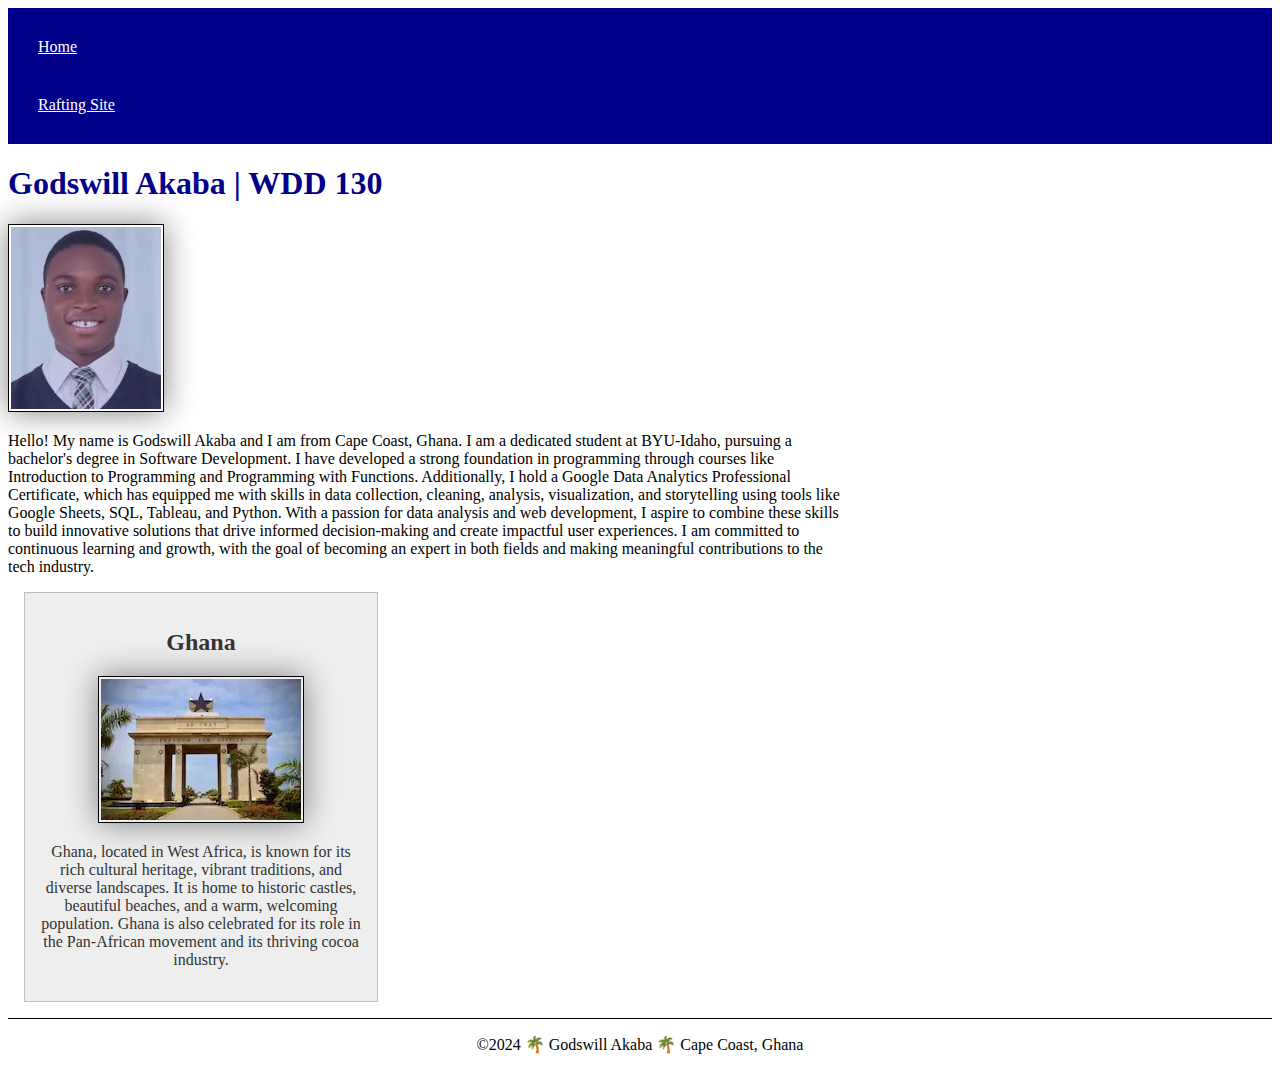
<file: index.html>
<!DOCTYPE html>
 <html lang="en-US">
    <head>
        <meta charset="utf-8">
        <meta name="viewport" content="width=device-width,initial-scale=1.0">
        <title>Godswill Akaba | WDD 130</title>
        <link rel="stylesheet" href="styles/styles.css">
        <meta name="description" content="Explore my portfolio featuring projects in software development, data analytics, and Python programming. Discover my work, skills, and experiences in data-driven decision decision-making.">
        <meta name="author" content="Godswill Akaba">
    </head>
    <body>
        <header>
          <nav>
            <a href="#">Home</a>
            <a href="wwr/">Rafting Site</a>
          </nav>
        </header>

        <main>
            <h1>Godswill Akaba | WDD 130</h1>
            <img src="images/profile.webp" alt="Hello, my name is Godswill Akaba" width="200">
        
            <p>
                Hello! My name is Godswill Akaba and I am from Cape Coast, Ghana. I am a dedicated student at BYU-Idaho, pursuing a bachelor's degree in Software Development. 
                I have developed a strong foundation in programming through courses like Introduction to Programming and Programming with Functions. Additionally, I hold a Google Data Analytics Professional Certificate, 
                which has equipped me with skills in data collection, cleaning, analysis, visualization, and storytelling using tools like Google Sheets, SQL, Tableau, and Python.  
                With a passion for data analysis and web development, I aspire to combine these skills to build innovative solutions that drive informed decision-making and create impactful user experiences. I am committed to continuous learning and growth, with the goal of becoming an expert in both fields and making meaningful contributions to the tech industry.
            </p>
        </main>

        <aside>
            <h2>Ghana</h2>
            <img src="images/country.webp" alt="Independence Arch, Ghana">
            <p>
                Ghana, located in West Africa, is known for its rich cultural heritage, vibrant traditions, and diverse landscapes. 
                It is home to historic castles, beautiful beaches, and a warm, welcoming population. 
                Ghana is also celebrated for its role in the Pan-African movement and its thriving cocoa industry.
            </p>
        </aside>

        <footer>
            <p>©2024 🌴 Godswill Akaba 🌴 Cape Coast, Ghana</p>
        </footer>
    </body>

    </html>
</file>
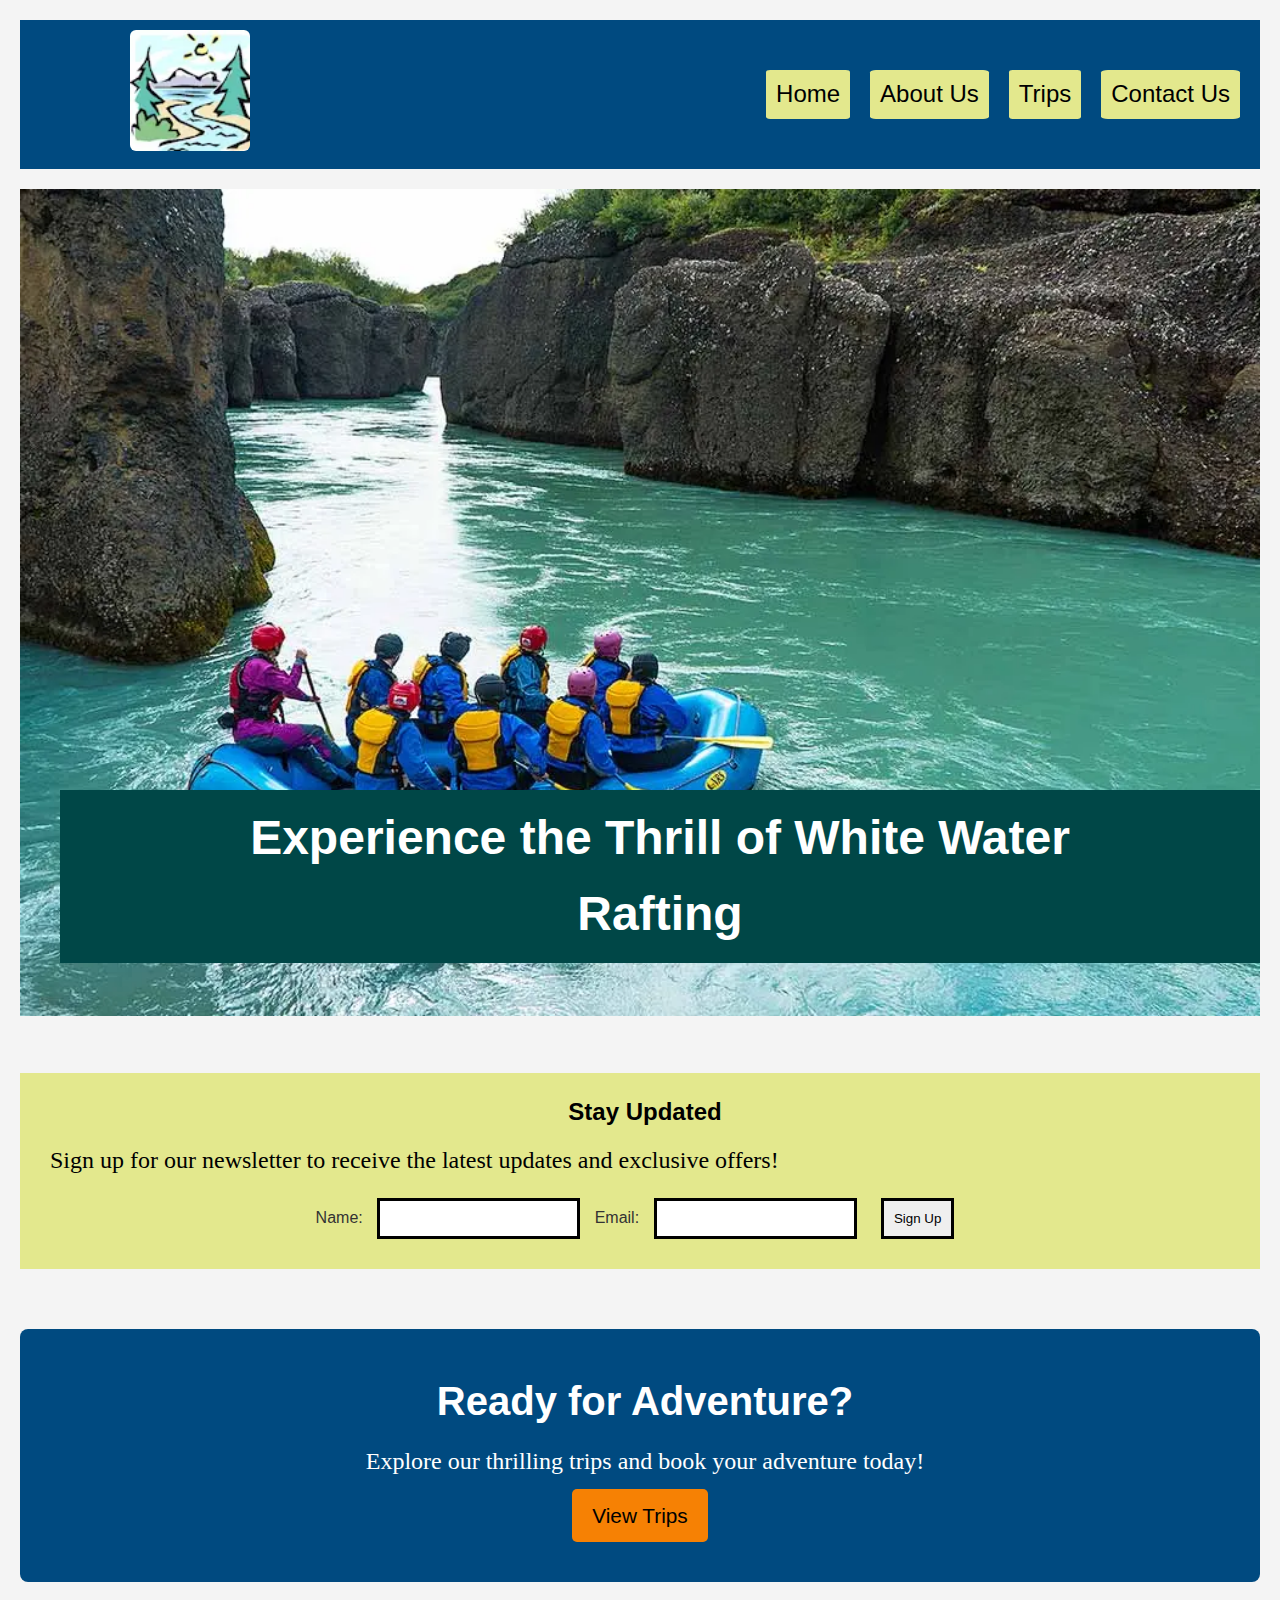
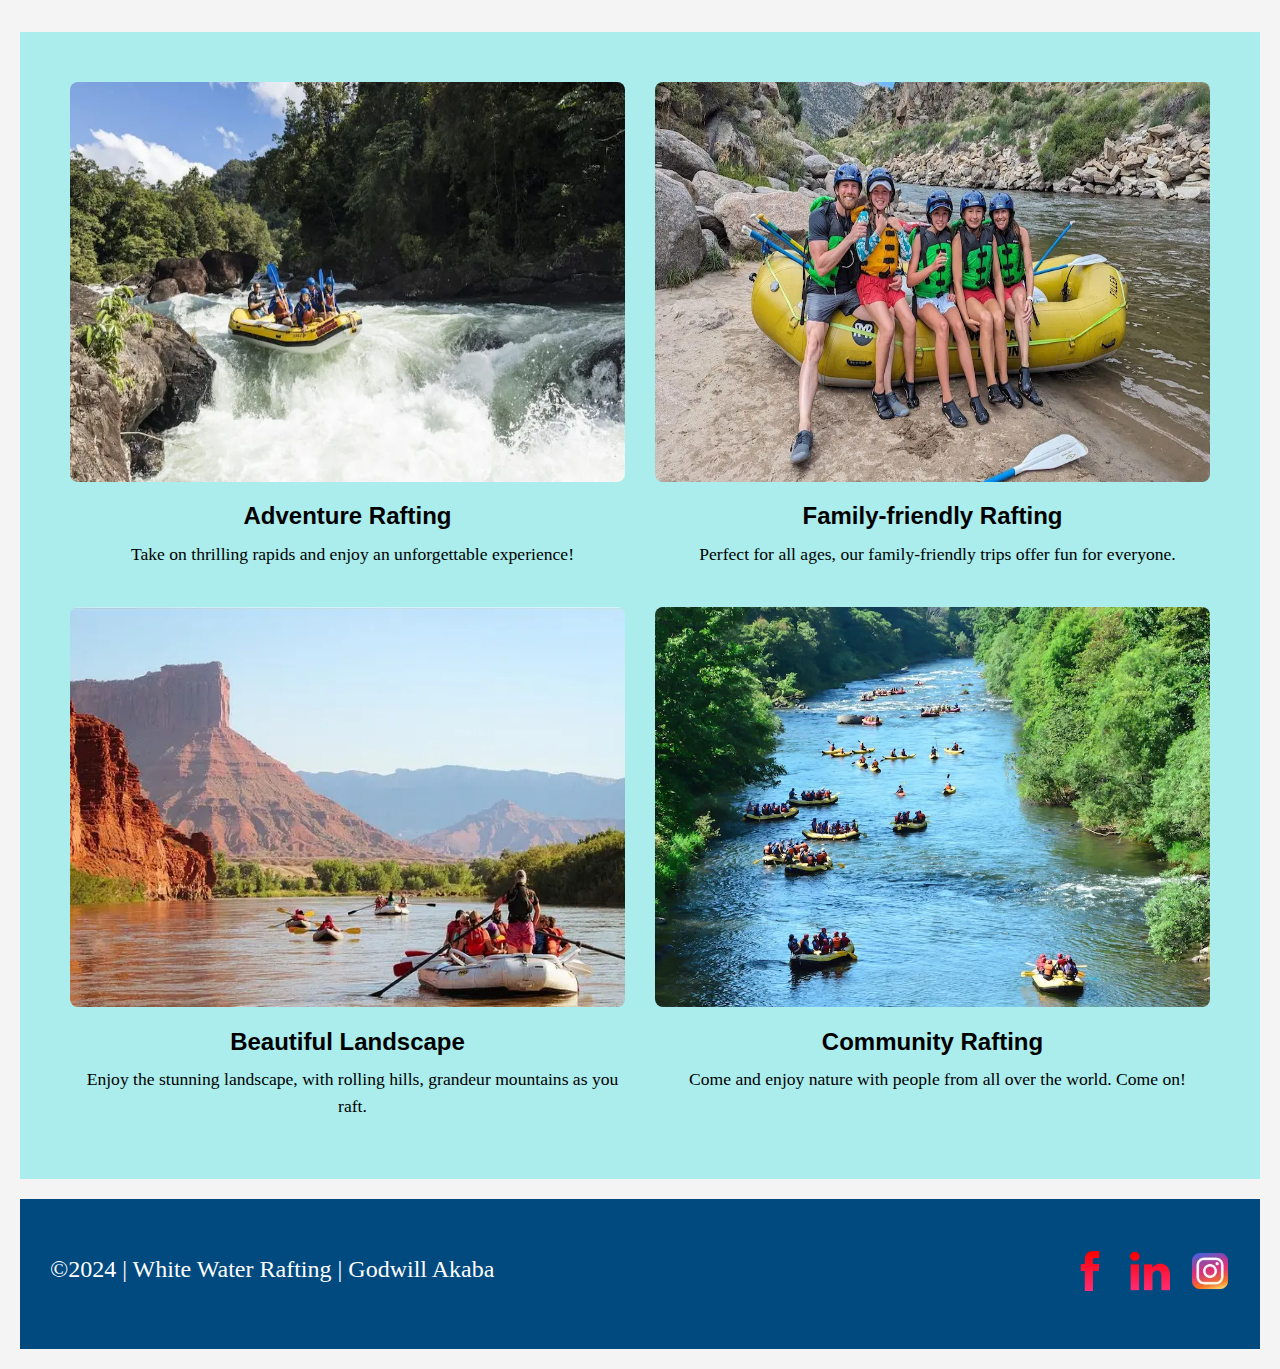
<file: wwr/index.html>
<!DOCTYPE html>
<html lang="en-US">
    <head>
        <meta charset="utf-8">
        <meta name="viewport" content="width=device-width,initial-scale=1.0">
        <title>Home - White Water Rafting</title>
        <meta name="description" content="Experience the thrill of white water rafting! Explore our familly-friendlyand adventure-filled
        >raftingtrips, perfect for for all skill levels.">
        <meta name="author" content="Godswill Akaba">
        <link rel="preconnect" href="https://fonts.googleapis.com">
        <link rel="preconnect" href="https://fonts.gstatic.com" crossorigin>
        <link href="https://fonts.googleapis.com/css2?family=Inter:wght@400;700;900&family=Roboto:wght@400;700&display=swap" rel="stylesheet">
        <link rel="stylesheet" href="styles/rafting.css">
    </head>

    <body>
    <header class="header">
        <div class="logo">
            <img src="images/new_logo.webp" alt="WWR logo">
        </div>
        <nav class="navigation">
            <a href="index.html" class="nav-link">Home</a>
            <a href="about.html" class="nav-link">About Us</a>
            <a href="trips.html" class="nav-link">Trips</a>
            <a href="contact.html" class="nav-link">Contact Us</a>
        </nav>
    </header>

    <main>
        <section class="home_page_hero">
            <img src="images/hero1_image.webp" alt="Exciting Water Raft Experience">
            <h1>Experience the Thrill of White Water Rafting</h1>
        </section>


        <section class="newsletter">
            <h2>Stay Updated</h2>
            <p>Sign up for our newsletter to receive the latest updates and exclusive offers!</p>
            <form action="suscribe.php" method="post">
                <label for="name">Name:</label>
                <input type="text" id="name" name="name" required>
                <label for="email">Email:</label>
                <input type="email" id="email" name="email" required>
                <button id="submit_btn"
                type="submit">Sign Up</button>
            </form>
        </section>

        <section class="call_to_action">
            <h2>Ready for Adventure?</h2>
            <p>Explore our thrilling trips and book your adventure today!</p>
            <a href="trips.html" class="btn">View Trips</a>
        </section>


        <section class="offerings">
            <div class="grid">
                <div>
                    <img src="images/adventure.webp" alt="Adventure Rafting">
                    <h3>Adventure Rafting</h3>
                    <p>Take on thrilling rapids and enjoy an unforgettable experience!</p>
                </div>

                <div>
                    <img src="images/happy_family.webp" alt="Happy family">
                    <h3>Family-friendly Rafting</h3>
                    <p>Perfect for all ages, our family-friendly trips offer fun for everyone.</p>
                </div>

                <div>
                    <img src="images/beautiful_lanscape1.webp" alt="Beautiful Landscape">
                    <h3>Beautiful Landscape</h3>
                    <p>Enjoy the stunning landscape, with rolling hills, grandeur mountains as you raft.</p>
                </div>

                <div>
                    <img src="images/community_rafting.webp" alt="Commmuntity Rafting">
                    <h3>Community Rafting </h3>
                    <p>Come and enjoy nature with people from all over the world. Come on! </p>
                </div>
            </div>
        </section>
    </main>

    <footer class="site_footer">
        <p>©2024 | White Water Rafting | Godwill Akaba</p>
        <div class="footer_socials">
            <a href="https://facebook.com/godswillakaba" target="_blank">
                <img src="images/red_facebook.webp" alt="Facebook">
            </a>

            <a href="https://www.linkedin.com/in/godswillakaba" target="_blank">
                <img src="images/red_linkedin.webp" alt="Linkedin">
            </a>

            <a href="https://instagram.com/godswillakaba/" target="_blank">
                <img src="images/instagram.webp" alt="Instagram">
            </a>
        </div>
    </footer>
    </body>
</html>
</file>
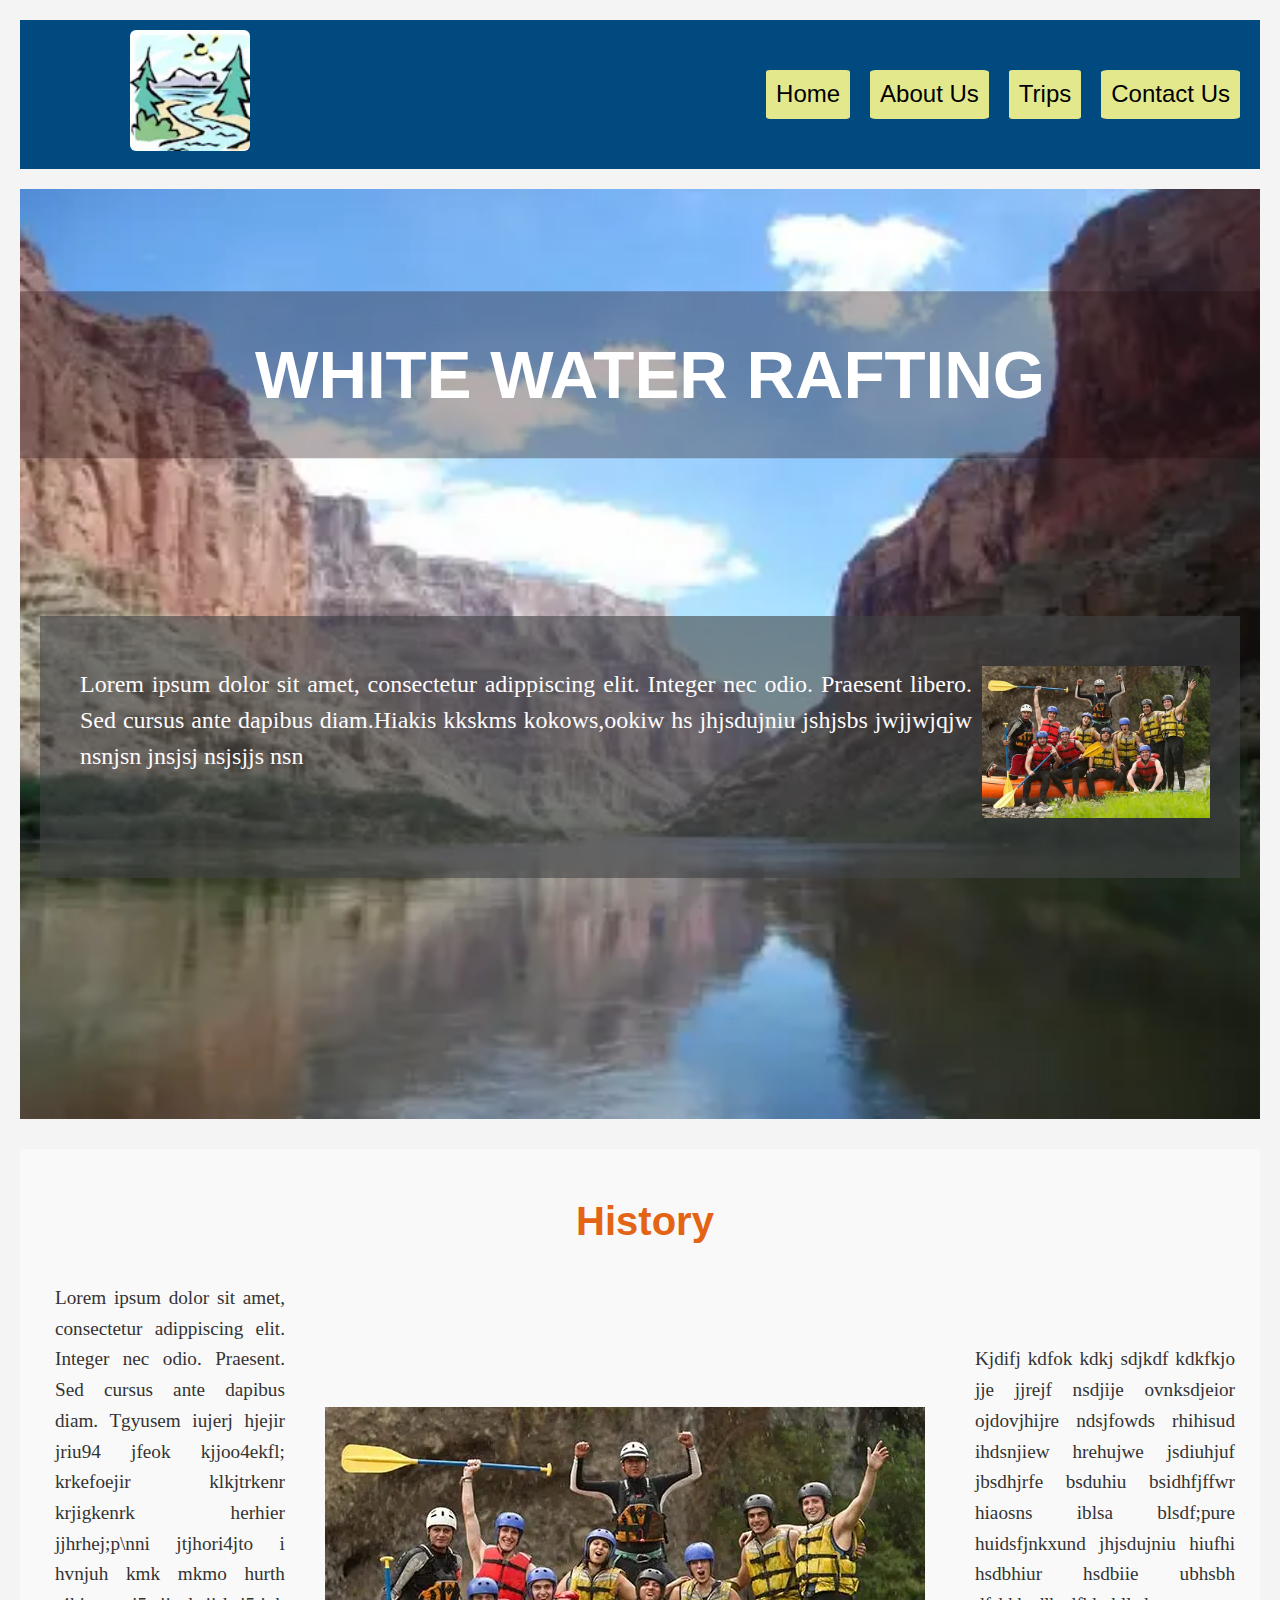
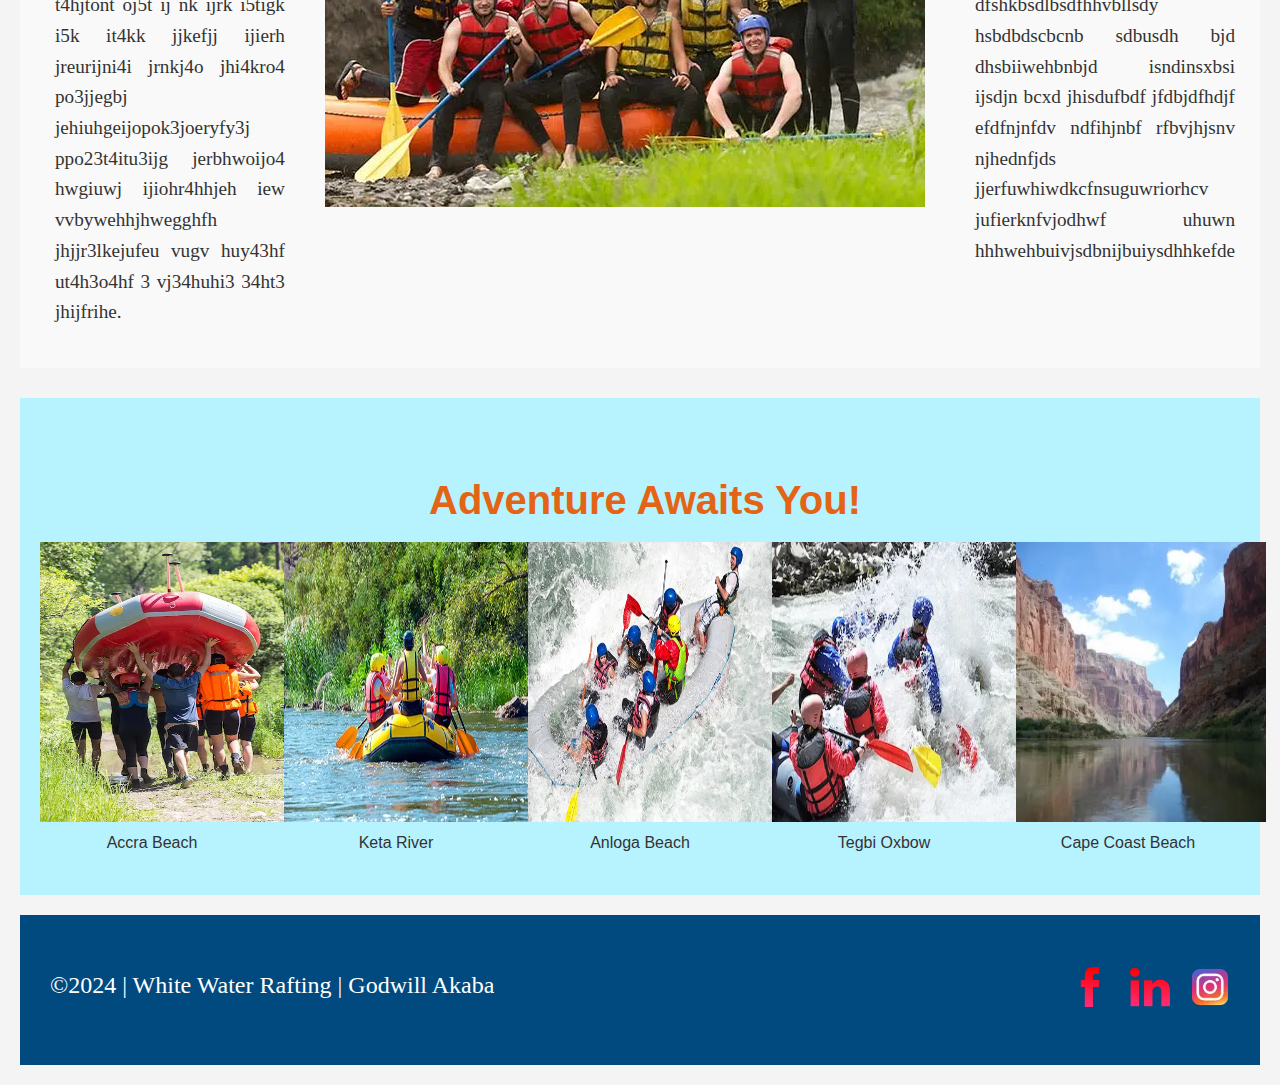
<file: wwr/about.html>
<!DOCTYPE html>
<html lang="en-US">
    <head>
        <meta charset="utf-8">
        <meta name="viewport" content="width=device-width,initial-scale=1.0">
        <title>About Us - White Water Rafting</title>
        <meta name="description" content="Our About Us page introduces Rapid River Adventures, highlighting our history,
         team of expert guides, mission to provide safe and thrilling white water rafting, 
        and our dedication to unforgettable outdoor experiences.">
        <meta name="author" content="Godswill Akaba">
        <link rel="preconnect" href="https://fonts.googleapis.com">
        <link rel="preconnect" href="https://fonts.gstatic.com" crossorigin>
        <link href="https://fonts.googleapis.com/css2?family=Inter:wght@400;700;900&family=Roboto:wght@400;700&display=swap" rel="stylesheet">
        <link rel="stylesheet" href="styles/rafting.css">
    </head>

    <body>

    <header class="header">
        <div class="logo">
            <img src="images/new_logo.webp" alt="WWR logo">
        </div>
        <nav class="navigation">
            <a href="index.html" class="nav-link">Home</a>
            <a href="about.html" class="nav-link">About Us</a>
            <a href="trips.html" class="nav-link">Trips</a>
            <a href="contact.html" class="nav-link">Contact Us</a>
        </nav>
    </header>

    <main>
        <div class="hero">
            <img src="images/water_rafting6.webp" alt="Water">
            <h1>White Water Rafting</h1>
            <article>
                <img src="images/happy_clients.webp" alt="Happy Clients">
                <p>Lorem ipsum dolor sit amet, consectetur adippiscing elit. Integer nec odio. Praesent libero.
                    Sed cursus ante dapibus diam.Hiakis kkskms kokows,ookiw hs jhjsdujniu
                    jshjsbs jwjjwjqjw nsnjsn jnsjsj nsjsjjs nsn</p>
            </article>
        </div>
        <section class="history-section">
            <h2>History</h2>
            <div class="history-content">
                <div class="history-left">
                    <p class="history-description">Lorem ipsum dolor sit amet, consectetur adippiscing elit. Integer nec odio. Praesent.
                    Sed cursus ante dapibus diam. Tgyusem iujerj hjejir jriu94 jfeok kjjoo4ekfl; krkefoejir klkjtrkenr krjigkenrk 
                    herhier jjhrhej;p\nni jtjhori4jto i hvnjuh kmk mkmo hurth  t4hjtont oj5t ij nk ijrk i5tigk i5k it4kk jjkefjj ijierh
                    jreurijni4i jrnkj4o jhi4kro4 po3jjegbj jehiuhgeijopok3joeryfy3j ppo23t4itu3ijg jerbhwoijo4 hwgiuwj ijiohr4hhjeh iew  
                    vvbywehhjhwegghfh jhjjr3lkejufeu vugv huy43hf  ut4h3o4hf  3 vj34huhi3  34ht3 jhijfrihe.
                    </p>
                </div>  

                <div class="history-image">
                    <img src="images/happy_clients.webp" alt="Rafting Image">
                </div>

                <div class="history-right">
                    <p class="history-description">Kjdifj kdfok kdkj sdjkdf kdkfkjo jje jjrejf nsdjije ovnksdjeior ojdovjhijre ndsjfowds
                    rhihisud ihdsnjiew hrehujwe jsdiuhjuf jbsdhjrfe bsduhiu bsidhfjffwr hiaosns iblsa blsdf;pure huidsfjnkxund jhjsdujniu 
                    hiufhi hsdbhiur hsdbiie ubhsbh dfshkbsdlbsdfhhvbllsdy hsbdbdscbcnb sdbusdh bjd dhsbiiwehbnbjd isndinsxbsi ijsdjn bcxd 
                    jhisdufbdf jfdbjdfhdjf efdfnjnfdv ndfihjnbf rfbvjhjsnv njhednfjds jjerfuwhiwdkcfnsuguwriorhcv jufierknfvjodhwf uhuwn
                    hhhwehbuivjsdbnijbuiysdhhkefde
                    </p>
                </div>
            </div>
        </section>

        <section class="adventure">
            <h2>Adventure Awaits You!</h2>
            <div class="adventure-grid">
                <figure>
                    <img src="images/water_rafting5.webp" alt="Accra Beach">
                    <figcaption>Accra Beach</figcaption>
                </figure>
                <figure>
                    <img src="images/water_rafting4.webp" alt="Keta River">
                    <figcaption>Keta River</figcaption>
                </figure>
                <figure>
                    <img src="images/water_rafting3.webp" alt="Anloga Beach">
                    <figcaption>Anloga Beach</figcaption>
                </figure>
                <figure>
                    <img src="images/water_rafting2.webp" alt="Tegbi Oxbow">
                    <figcaption>Tegbi Oxbow</figcaption>
                </figure>
                <figure>
                    <img src="images/water_rafting6.webp" alt="Cape Coast Beach">
                    <figcaption>Cape Coast Beach</figcaption>
                </figure>
            </div>
        </section>
    </main>

    <footer class="site_footer">
        <p>©2024 | White Water Rafting | Godwill Akaba</p>
        <div class="footer_socials">
            <a href="https://facebook.com/godswillakaba" target="_blank">
                <img src="images/red_facebook.webp" alt="Facebook">
            </a>

            <a href="https://www.linkedin.com/in/godswillakaba" target="_blank">
                <img src="images/red_linkedin.webp" alt="Linkedin">
            </a>

            <a href="https://instagram.com/godswillakaba/" target="_blank">
                <img src="images/instagram.webp" alt="Instagram">
            </a>
        </div>
    </footer>
    </body>
</html>
</file>
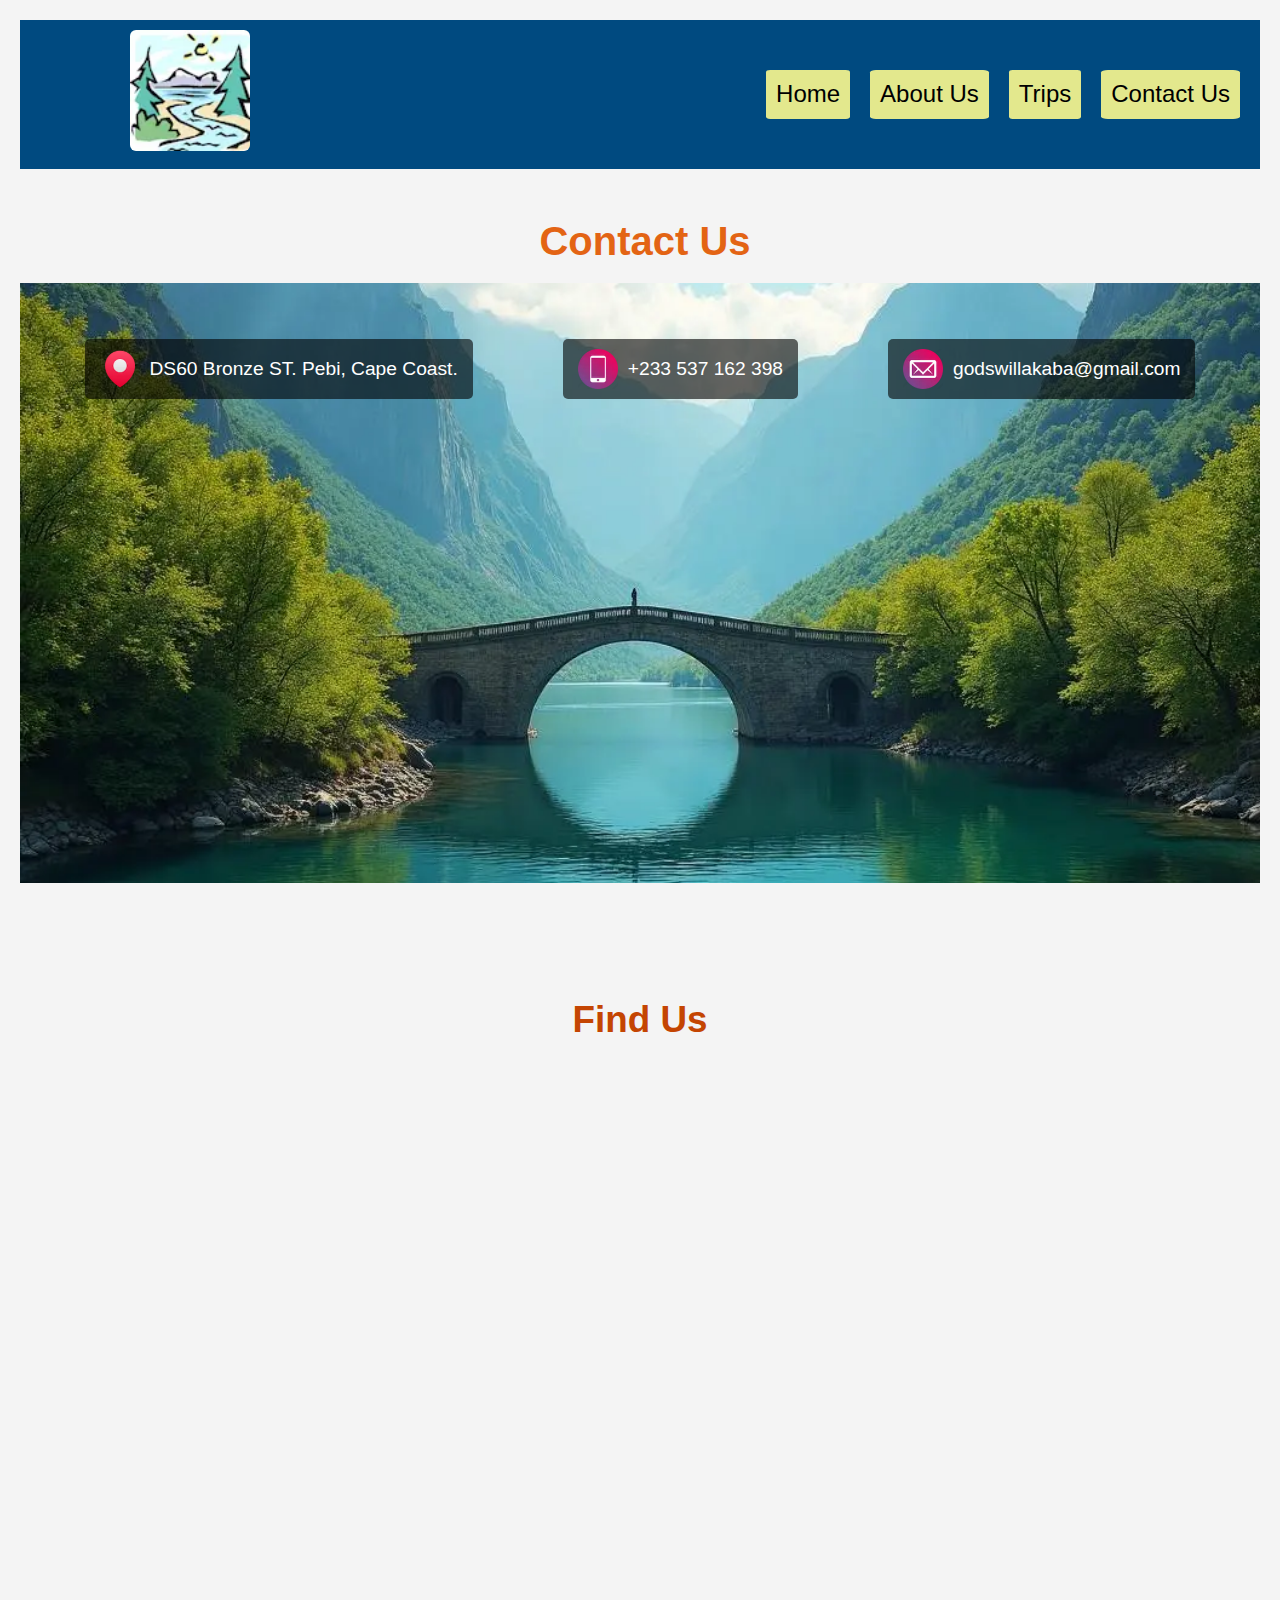
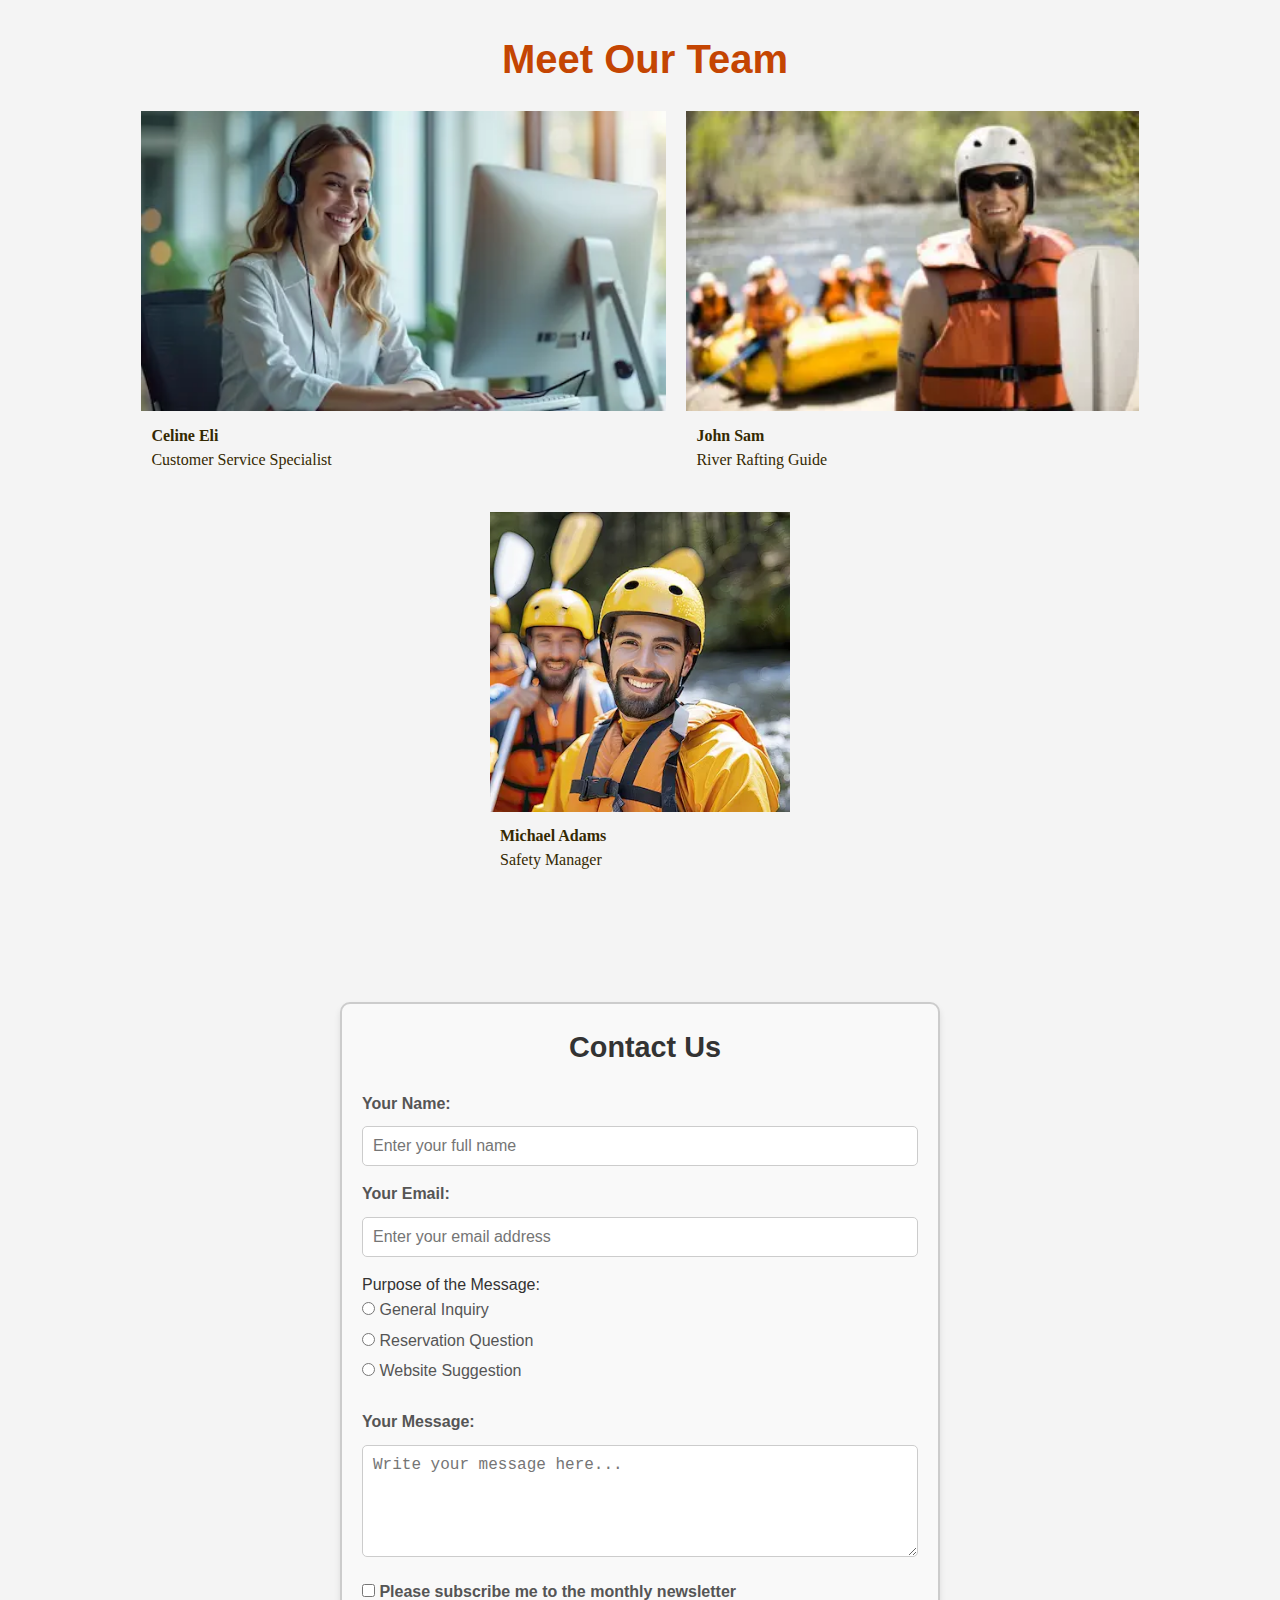
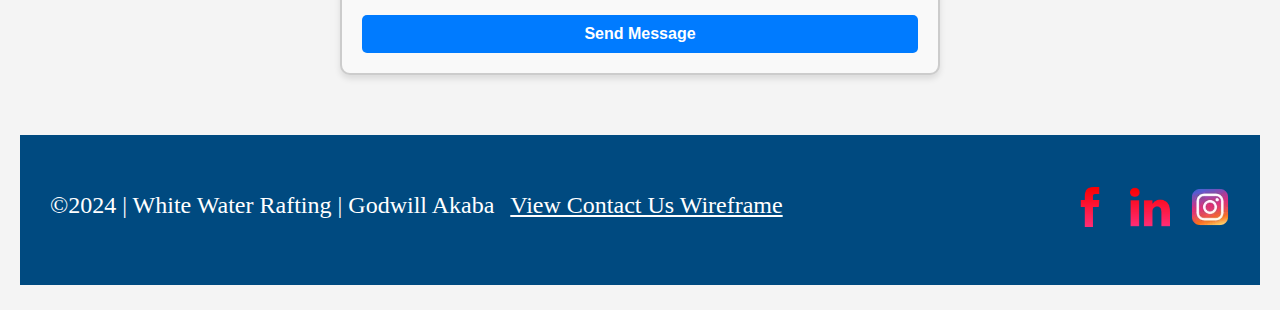
<file: wwr/contact.html>
<!DOCTYPE html>
<html lang="en-US">
    <head>
        <meta charset="utf-8">
        <meta name="viewport" content="width=device-width,initial-scale=1.0">
        <title>Contact Us - White Water Rafting</title>
        <meta name="description" content="Get in touch with us to plan your unforgettablewhite water rafting adventure. Whether you 
        have questions about our packages, safety safety measures, or booking details, our team is ready to help you. Contact us today!">
        <meta name="author" content="Godswill Akaba">
        <link rel="preconnect" href="https://fonts.googleapis.com">
        <link rel="preconnect" href="https://fonts.gstatic.com" crossorigin>
        <link href="https://fonts.googleapis.com/css2?family=Inter:wght@400;700;900&family=Roboto:wght@400;700&display=swap" rel="stylesheet">
        <link rel="stylesheet" href="styles/rafting.css">
    </head>

    <body>

    <header class="header">
        <div class="logo">
            <img src="images/new_logo.webp" alt="WWR logo">
        </div>
        <nav class="navigation">
            <a href="index.html" class="nav-link">Home</a>
            <a href="about.html" class="nav-link">About Us</a>
            <a href="trips.html" class="nav-link">Trips</a>
            <a href="contact.html" class="nav-link">Contact Us</a>
        </nav>
    </header>

    <main>
        <section id="contact_details">
            <h1>Contact Us</h1>
            <div class="background">
                <img src="images/contact_us_hero.webp" alt="Nature">
            </div>
            <div class="contact_info">
                <a href="https://maps.app.goo.gl/FLr6yFiHc9xq3cMm7" target="_blank">
                    <img src="images/pink_location1.webp" alt="Location">
                    <span>DS60 Bronze ST. Pebi, Cape Coast.</span>
                </a>

                <a href="tel:+233537162398" target="_blank">
                    <img src="images/pink_phone1.webp" alt="Telephone">
                    <span>+233 537 162 398</span>
                </a>

                <a href="mailto:godswillakaba@gmail.com" target="_blank" >
                    <img src="images/pink_email1.webp" alt="Email">
                    <span>godswillakaba@gmail.com</span>
                </a>
            </div>
        </section>

        <section id="google_map">
            <h3>Find Us</h3>
            <iframe src="https://www.google.com/maps/embed?pb=!1m18!1m12!1m3!1d3973.3866817668913!2d-1.025109125204887!3d5.201764294775867!2m3!1f0!2f0!3f0!3m2!1i1024!2i768!4f13.1!3m3!1m2!1s0xfde1b5396773983%3A0x32554dacbd05d457!2sPebi%20Beach%20Bar%20and%20Grill!5e0!3m2!1sen!2sgh!4v1733939860551!5m2!1sen!2sgh" width="600" height="450"  allowfullscreen="" loading="lazy" referrerpolicy="no-referrer-when-downgrade"></iframe>           
        </section>
        
        <section id="employee_profiles">
            <h2>Meet Our Team</h2>
            <div class="employee_grid">
                <div class="employee">
                    <img src="images/happy_csr.webp" alt="Profile of Celine Eli" class="employee_images">
                    <p class="caption"><strong>Celine Eli</strong><br>Customer Service Specialist</p>
                </div>

                <div class="employee">
                    <img src="images/happy_raft_instructor.webp" alt="Profile of John Sam" class="employee_images">
                    <p class="caption"><strong>John Sam</strong><br>River Rafting Guide</p>
                </div>

                <div class="employee">
                    <img src="images/happy_safety_manager.webp" alt="Profile of Michael Adams" class="employee_images">
                    <p class="caption"><strong>Michael Adams</strong><br>Safety Manager</p>
                </div>
            </div>
        </section>


        <section id="contact-form">
            <h2>Contact Us</h2>
            <form action="submit-form.php" method="POST">
              <!-- User's Name -->
              <label for="name">Your Name:</label>
              <input type="text" id="name" name="name" placeholder="Enter your full name" required autocomplete="name">
          
              <!-- User's Email -->
              <label for="email">Your Email:</label>
              <input type="email" id="email" name="email" placeholder="Enter your email address" required autocomplete="email">

                       
              <!-- Purpose of the Message -->
              <fieldset>
                <legend>Purpose of the Message:</legend>
                <label>
                  <input type="radio" name="purpose" value="General Inquiry" required>
                  General Inquiry
                </label>
                <label>
                  <input type="radio" name="purpose" value="Reservation Question" required>
                  Reservation Question
                </label>
                <label>
                  <input type="radio" name="purpose" value="Website Suggestion" required>
                  Website Suggestion
                </label>
              </fieldset>
          
              <!-- Message -->
              <label for="message">Your Message:</label>
              <textarea id="message" name="message" rows="5" placeholder="Write your message here..." required></textarea>
          
              <!-- Newsletter Subscription -->
              <label>
                <input type="checkbox" name="newsletter">
                Please subscribe me to the monthly newsletter
              </label>
          
              <!-- Submit Button -->
              <button type="submit" class="submit-button">Send Message</button>
            </form>
          </section>

    </main>

    <footer class="site_footer">
        <p>©2024 | White Water Rafting | Godwill Akaba
        <a href="https://app.moqups.com/Osa8tuuXOSyWsVHNaxnPEBHGCTRa0Uvp/view/page/ad64222d5">View Contact Us Wireframe</a></P>
        <div class="footer_socials">
            <a href="https://facebook.com/godswillakaba" target="_blank">
                <img src="images/red_facebook.webp" alt="Facebook">
            </a>

            <a href="https://www.linkedin.com/in/godswillakaba" target="_blank">
                <img src="images/red_linkedin.webp" alt="Linkedin">
            </a>

            <a href="https://instagram.com/godswillakaba/" target="_blank">
                <img src="images/instagram.webp" alt="Instagram">
            </a>
        </div>
    </footer>
    </body>
</html>
</file>
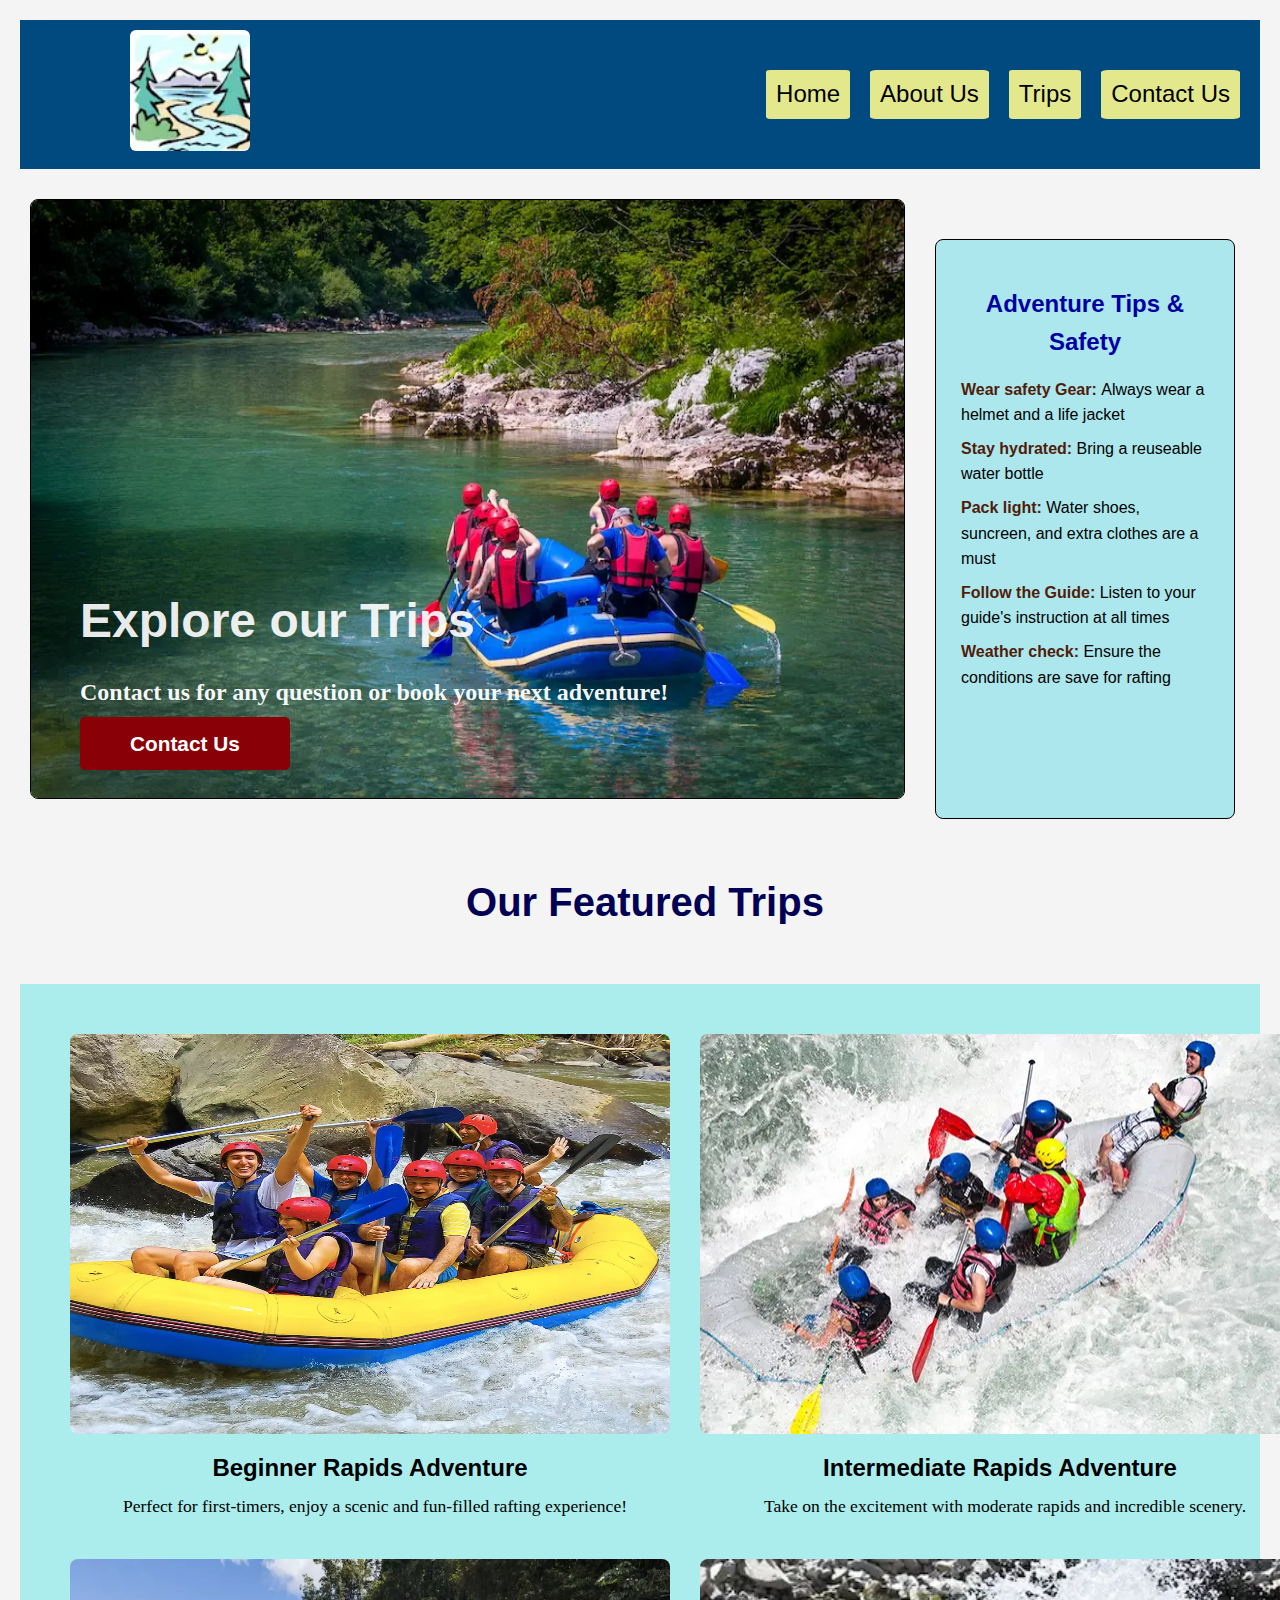
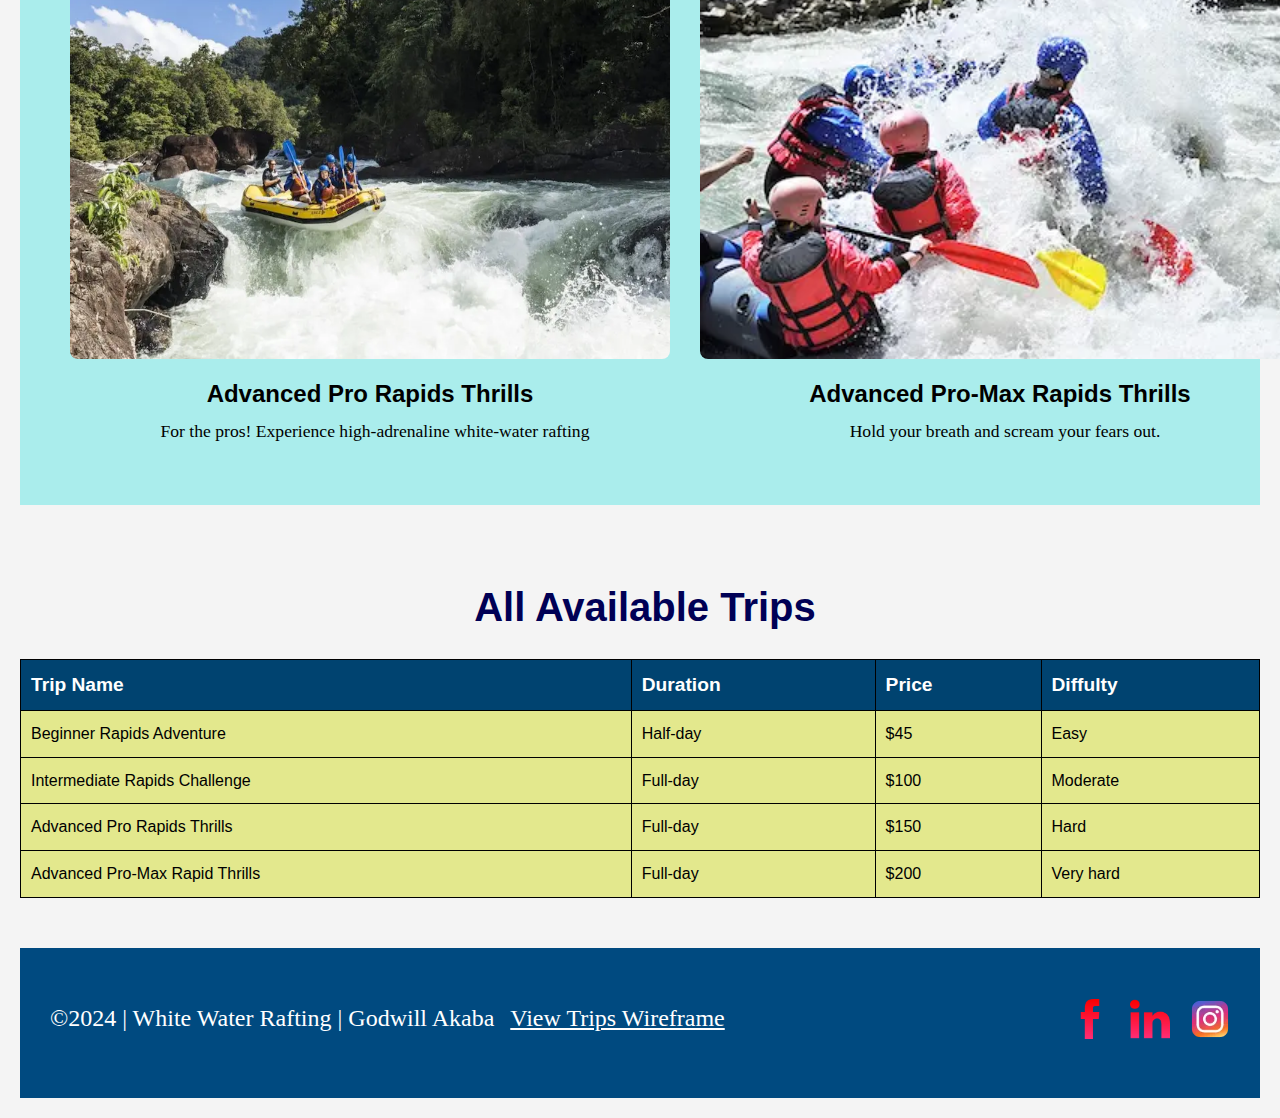
<file: wwr/trips.html>
<!DOCTYPE html>
<html lang="en-US">
    <head>
        <meta charset="utf-8">
        <meta name="viewport" content="width=device-width,initial-scale=1.0">
        <title>Trips - White Water Rafting</title>
        <meta name="description" content="Explore our thrilling white water rafting trips. Choose from beginner to advanced 
        adventures, with detailed trips description and easy booking">
        <meta name="author" content="Godswill Akaba">
        <link rel="preconnect" href="https://fonts.googleapis.com">
        <link rel="preconnect" href="https://fonts.gstatic.com" crossorigin>
        <link href="https://fonts.googleapis.com/css2?family=Inter:wght@400;700;900&family=Roboto:wght@400;700&display=swap" rel="stylesheet">
        <link rel="stylesheet" href="styles/rafting.css">
    </head>

    <body>

    <header class="header">
        <div class="logo">
            <img src="images/new_logo.webp" alt="WWR logo">
        </div>
        <nav class="navigation">
            <a href="index.html" class="nav-link">Home</a>
            <a href="about.html" class="nav-link">About Us</a>
            <a href="trips.html" class="nav-link">Trips</a>
            <a href="contact.html" class="nav-link">Contact Us</a>
        </nav>
    </header>

    <main>
        <div class="explore_layout_container">
            <section class="explore_trips">
                <img src="images/trips_page_hero.webp" alt="Peaceful Rafting">
                <h1>Explore our Trips</h1> 
                <p>Contact us for any question or book your next adventure!</p>
                <a href="contact.html" class="cta_button">Contact Us</a>
            </section>
        

            <aside id="adventure_tips">
                <h3>Adventure Tips & Safety</h3>
                <ul>
                    <li><strong>Wear safety Gear: </strong>Always wear a helmet and a life jacket</li>
                    <li><strong>Stay hydrated: </strong>Bring a reuseable water bottle</li>
                    <li><strong>Pack light: </strong>Water shoes, suncreen, and extra clothes are a must</li>
                    <li><strong>Follow the Guide: </strong>Listen to your guide's instruction at all times</li>
                    <li><strong>Weather check: </strong>Ensure the conditions are save for rafting</li>
                </ul>

            </aside>
        </div>
        <section class="trips">
            <h2>Our Featured Trips</h2>
            <div class="trips_photos">
                <div><img src="images/beginners.raft.webp" alt="Beginner Rapids">
                    <h3>Beginner Rapids Adventure</h3>
                    <p>Perfect for first-timers, enjoy a scenic and fun-filled rafting experience!</p>
                </div>

                <div><img src="images/water_rafting3.webp" alt="Intermediate Rapids">
                    <h3>Intermediate Rapids Adventure</h3>
                    <p>Take on the excitement with moderate rapids and incredible scenery.</p> 
                </div>

                <div><img src="images/adventure.webp" alt="Advanced Pro Rapids">
                    <h3>Advanced Pro Rapids Thrills</h3>
                    <p>For the pros! Experience high-adrenaline white-water rafting</p>
                </div>

                <div><img src="images/water_rafting2.webp" alt="Advanced Pro-Max Rapids">
                    <h3>Advanced Pro-Max Rapids Thrills</h3>
                    <p>Hold your breath and scream your fears out.</p>
                </div>
            </div>
        </section>

        <section class="trips_table">
            <h2>All Available Trips</h2>
            <table>
                <thead>
                    <tr>
                        <th>Trip Name</th>
                        <th>Duration</th>
                        <th>Price</th>
                        <th>Diffulty</th>
                    </tr>
                </thead>

                <tbody>
                    <tr>
                        <td>Beginner Rapids Adventure</td>
                        <td>Half-day</td>
                        <td>$45</td>
                        <td>Easy</td>
                    </tr>

                    <tr>
                        <td>Intermediate Rapids Challenge</td>
                        <td>Full-day</td>
                        <td>$100</td>
                        <td>Moderate</td>
                    </tr>

                    <tr>
                        <td>Advanced Pro Rapids Thrills</td>
                        <td>Full-day</td>
                        <td>$150</td>
                        <td>Hard</td>
                    </tr>

                    <tr>
                        <td>Advanced Pro-Max Rapid Thrills</td>
                        <td>Full-day</td>
                        <td>$200</td>
                        <td>Very hard</td>
                    </tr>
                </tbody>
            </table>
        </section>
    </main>

    <footer class="site_footer">
        <p>©2024 | White Water Rafting | Godwill Akaba
        <a href="https://app.moqups.com/JDTnW5r6lAkcZlFhyjdcimocrAEvTQXh/view/page/ad64222d5">View Trips Wireframe</a></P>
        <div class="footer_socials">
            <a href="https://facebook.com/godswillakaba" target="_blank">
                <img src="images/red_facebook.webp" alt="Facebook">
            </a>

            <a href="https://www.linkedin.com/in/godswillakaba" target="_blank">
                <img src="images/red_linkedin.webp" alt="Linkedin">
            </a>

            <a href="https://instagram.com/godswillakaba/" target="_blank">
                <img src="images/instagram.webp" alt="Instagram">
            </a>
        </div>
    </footer>
    </body>
</html>
</file>
<file: styles/styles.css>
nav {
    background-color: darkblue;
    padding: 10px;
}

nav a {
    color: white;
    display: block;
    padding: 20px;
}

h1 {
    color: darkblue;
}

img {
    width: 150px;
    height: auto;
    border: 1px solid black;
    padding: 2px;
    box-shadow: 0 0 30px gray;
}

p {
    padding: 10px;
}

main {
    max-width: 840px;
}

aside {
    width: 20rem;
    margin: 1rem;
    border: 1px solid rgb(0 0 0 / 0.2); /* 1️⃣ */
    padding: 1rem;
    background-color: #eee;
    color: #333;
    text-align: center;
}

aside img {
    width: 200px;
    height: auto;
}

main img {
    width: 150px;
    height: auto;
    
}

p { padding: 0;}

footer {
    margin-top: 15px;
    border-top: 1px solid #000;
    text-align: center;
}
</file>
<file: wwr/styles/rafting.css>
:root {
  --primary-color: #3498db;
  --secondary-color: #2ecc71;
  --accent1: #e36414;
  --accent2: #78cad2;
}

* {
  margin: 0;
  padding: 0;
  box-sizing: border-box;
}

body {
  font-family: 'Arial', sans-serif;
  line-height: 1.6;
  margin: 0;
  padding: 20px;
  background-color: #f4f4f4;
  color: #333;
}

h1, h2 {
  font-family: 'Georgia', sans-serif;
  color: #e36414;
  margin-bottom: 10px;
  margin-left: 10px;
}

p {
  font-family: 'Times New Roman', Times;
  font-size: 1.5rem;
  line-height: 1.5;
  margin-bottom: 10px;
  text-align: justify;
  color: #333;
  margin-left: 10px;
}

.sociallink a {
  text-decoration: none;
}

.sociallink img {
  width: 50px;
  height: 50px;
  object-fit: cover;
}

.container {
  max-width: 1200px;
  margin: 0 auto;
  padding: 0 20px;
}





.hero article   {
  position: absolute;
  top: 40%;
  left: 35%;
  transform: translate(-50%, -50%);
  margin: 15%;
  text-align: center;
  background-color: rgba(65, 66, 69, 0.6);
  padding: 50px 30px;
  box-sizing: border-box;
  width: 100%;
  max-width: 1200px;
}

.hero {
  position: relative;
  width: 100%;
  overflow: hidden;
}

.hero article p {
  color: rgb(254, 251, 253);
  font-size: 1.5rem;
}




.logo img {
  width: 120px;
  border-radius: 5%;
}

.hero img {
  display: block;
  width: 100%
}

.hero h1 {
  position: absolute;
  top: 20%;
  left: 50%;
  transform: translate(-50%, -50%);
  color: white;
  font-size: 4.2rem;
  text-transform: uppercase;
  text-align: center;
  background-color: rgba(34, 10, 10, 0.329);
  padding: 30px 650px;
  white-space: nowrap;
}

.hero article img {
  float: right;
  margin: 0 0 10px 10px;
  width: 20%;
  height: auto;
}

.article p {
  text-align: justify;
}


.section p {
  font-family: 'Times New Roman', Times;
  font-size: 18px;
  color: #1f1111;
}

.adventure-images img {
  width: 900px;
  height: 600px;
  display: flex;
  flex-wrap: wrap;
  gap: 20px;
}


.header {
  display: flex;
  justify-content: space-between;
  align-items: center;
  padding: 10px 20px;
  background-color: #004a80;
  margin-bottom: 20px;
}


.navigation {
  display: flex;
  gap: 20px;
}

.nav-link {
  display: inline-block;
  text-decoration: none;
  color: #000000;
  background-color: #e3e88d;
  border-radius: 5%;
  padding: 5px 10px;
  font-size: 1.5rem;
  text-align: center;

}

.header .logo {
  position: relative;
  margin-left: 90px;
  width: 60px;
}

.history-section {
  padding: 10px 5px;
  background-color: #f9f9f9;
  margin-top: 30px;
  margin-bottom: 30px;
  text-align: center;
}

.history-section h2 {
  font-size: 2.5rem;
  font-weight: bold;
  margin-top: 30px;
  color: #e36414;
}

.history-content {
  display: flex;
  align-items: center;
  justify-content: center;
  flex-wrap: wrap;
  gap: 20px;
}
.history-left, .history-right {
  flex: 1;
  text-align: center;
  padding: 20px;
}
.history-description {
  font-size: 1.2rem;
  line-height: 1.6;
}

.history-image {
  flex: 2;
  text-align: center;
}

.history-image .img {
  max-width: 90%;
  height: auto;
  display: block;
  margin: 0 auto;
}

.adventure {
  padding: 40px 20px;
  background-color: #b4f1fff5;
  text-align: center;
}

.adventure h2 {
  font-size: 2.5rem;
  font-weight: bold;
  margin-top: 30px;
  color: #e36414; 
}

.adventure-grid {
  display: grid;
  grid-template-columns: repeat(5, 1fr);
  align-items: start;
  gap: 20px;
}

.figure {
  text-align: center;
  margin: 0;
  padding: 0;
}

 figure img {
  width: 100%;
  max-width: 150%;
  height: auto;
  width: 250px;
  height: 280px;
}

.figcaption {
  margin-top: 10px;
  font-size: 0.9rem;
  color: #024b2c;
}

.site_footer {
  display: flex;
  justify-content: space-between;
  align-items: center;
  padding: 20px;
  background-color: #004a80; 
  font-size: 14px;
  color: #ffffff;
  margin-top: 20px;
  height: 150px;
}

.site_footer p {
  color: #ffffff;
}

.site_footer a {
  color: #ffffff;
  margin: 0 10px;
}

.footer_socials {
  display: flex;
}

.site_footer .footer_socials  a {
  text-decoration: none;
}

.site_footer img {
  width: 40px;
  height: 40px;
}

/* Contact details section */
#contact_details {
  position: relative;
  text-align: center;
  color: white;
  padding: 20px 0;
}

/* Background image styling */
.background img {
  width: 100%;
  height: 600px; /* Adjust height as needed */
  object-fit: cover; /* Ensure the image fits within the container */
  position: relative;
  z-index: -1; /* Send image to the back */
}

/* Contact info styling */
.contact_info {
  display: flex;
  justify-content: center; /* Center items horizontally */
  align-items: center; /* Center items vertically */
  gap: 90px; /* Space between each link */
  position: absolute;
  top: 150px; /* Adjust position over the background image */
  width: 100%;
  left: 0;
  color: white;
}

/* Style individual contact links */
.contact_info a {
  text-decoration: none;
  display: flex;
  align-items: center; /* Align icons and text vertically */
  color: white;
  font-size: 1.2rem;
  background-color: rgba(0, 0, 0, 0.6); /* Semi-transparent background */
  padding: 10px 15px;
  border-radius: 5px; /* Rounded corners for a modern look */
  transition: background-color 0.3s ease;
}

.contact_info a:hover {
  background-color: rgba(255, 255, 255, 0.2); /* Lighten background on hover */
}

/* Style icons within links */
.contact_info a img {
  width: 40px; /* Adjust icon size */
  height: 40px;
  margin-right: 10px;
}

/* Section title styling */
#contact_details h1 {
  position: relative;
  margin-bottom: 10px;
  z-index: 1; /* Ensure the heading is visible */
  font-size: 2.5rem;
}



#google_map iframe {
  width: 100%;
  height: 450px;
  border: none;
  border-bottom: 200px;
  
}


#google_map, h3 {
  font-size: 2.3rem;
  color: rgb(196, 69, 2);
  margin-top: 80px;
  margin-bottom: 30px;
  text-align: center;
  border-top: 90px;
}

#employee_profiles {
  text-align: center;  
}

.employee_grid {
  display: flex;
  justify-content: center;
  gap: 20px;
  flex-wrap: wrap;
 /* background-color: #333;*/
}

.emploee {
  max-width: 200px;
  text-align: center;
}

.employee_images {
  width: 100%;
  height: 300px;
  transition: transform 0.3s ease;
  margin-top: 10px;
}

.caption {
  margin-top: 5px;
  font-size: 1rem;
  color: rgb(52, 41, 2);
}

#employee_profiles h2 {
  font-size: 2.5rem;
  color: rgb(196, 69, 2);
  border-bottom: 30px;
  padding-top: 50px;
}

/* Section Styling */
#contact-form {
  max-width: 600px;
  margin: 0 auto;
  padding: 20px;
  background-color: #f9f9f9;
  border: 2px solid #ccc;
  border-radius: 10px;
  box-shadow: 0 4px 6px rgba(0, 0, 0, 0.1);
  margin-top: 120px;
  margin-bottom: 60px;
}

/* Heading */
#contact-form h2 {
  text-align: center;
  margin-bottom: 20px;
  font-size: 1.8rem;
  color: #333;
}

/* Labels */
#contact-form label {
  display: block;
  margin-bottom: 10px;
  font-weight: bold;
  color: #555;
}

/* Input Fields */
#contact-form input[type="text"],
#contact-form input[type="email"],
#contact-form textarea {
  width: 100%;
  padding: 10px;
  margin-bottom: 15px;
  border: 1px solid #ccc;
  border-radius: 5px;
  font-size: 1rem;
  box-sizing: border-box;
}

/* Fieldset */
#contact-form fieldset {
  margin-bottom: 20px;
  border: none;
}

/* Radio Buttons */
#contact-form fieldset label {
  display: block;
  margin-bottom: 5px;
  font-weight: normal;
}

/* Submit Button */
.submit-button {
  display: block;
  width: 100%;
  padding: 10px 15px;
  background-color: #007bff;
  color: white;
  font-size: 1rem;
  font-weight: bold;
  text-align: center;
  border: none;
  border-radius: 5px;
  cursor: pointer;
  transition: background-color 0.3s ease;
}

.submit-button:hover {
  background-color: #0056b3;
}



.home_page_hero {
  position: relative;
  text-align: left;


}

.home_page_hero img {
  width: 100%;
  height: auto;
}

.home_page_hero h1 {
  position: absolute;
  bottom:  50px;
  font-size: 3rem;
  font-weight: bolder;
  color: #ffffff;
  background-color: #004747;
  padding: 10px 147px;
  text-align: center;
  margin-left: 40px;
}


.newsletter {
  text-align: center;
  padding: 20px;
  background-color: #e3e88d;
  margin-top: 50px;
  margin-bottom: 60px;
}
.newsletter h2  {
  color: black;
}

.newsletter p {
  color: black;
}
  

.newsletter form input, .newsletter form button {
  margin: 10px;
  padding: 10px;
  border: solid black;
}
#submit_btn:hover {
  background-color: #c76c1b;
}

#submit_btn.submitted {
  background-color: #28a745;
  color: white;
  cursor: not-allowed;
}


.grid {
  display: grid;
  grid-template-columns: repeat(2, 1fr);
  gap: 30px;
  margin-top: 50px;
  background-color: #aaedec;
  padding: 50px;
}

.grid div {
  text-align: center;
}

.grid img {
  width: 100%;
  height: auto;
  height: 400px;
  border-radius: 8px; 
}

.grid h3 {
  font-size: 1.5rem;
  margin-bottom: 5px;
  margin-top: 8px;
  color: #000000;
}

.grid p {
  margin-top: 0;
  font-size: 1.1rem;
  text-align: center;
  color: #000000;
}

.call_to_action {
  text-align: center;
  background-color: #004a80;
  padding: 40px 20px;
  margin: 20px 0;
  border-radius: 8px;
}

.call_to_action h2 {
  font-size: 2.5rem;
  margin-bottom: 10px;
  color: #ffffff;
}

.call_to_action p {
  font-size: 1.5rem;
  color: white;
  text-align: center;
}

.call_to_action .btn {
  display: inline-block;
  text-decoration: none;
  color: #000000;
  background-color: #f68104;
  padding: 10px 20px;
  font-size: 1.3rem;
  border-radius: 5px;
  transition: background-color.3s ease;
}

.call_to_action .btn:hover {
  background-color: #c76c1b;
  cursor: pointer;
}

.explore_layout_container {
  display: flex;
  gap: 20px;
  align-items: stretch;
  width: 100%; 
}

.explore_trips {
  position: relative;
  text-align: left;
  flex: 2;
  padding: 10px
}

.explore_trips img {
  width: 100%;
  height: 600px;
  border-radius: 8px;
  border: 1.5px solid black;
}

.explore_trips h1 {
  position: absolute;
  font-size: 3rem;
  font-weight: bolder;
  color: rgba(255, 255, 255, 0.93);
  margin-left: 50px;
  bottom: 200px;
}

.explore_trips p {
  position: absolute;
  bottom: 150px;
  color: rgba(252, 254, 254, 0.974);
  margin-left: 50px;
  font-weight: bolder;
}


.explore_trips .cta_button {
  position: relative;
  bottom: 90px;
  margin-left:50px;
}


#adventure_tips {
  background-color: #abe7ed;
  border: 1px solid black;
  border-radius: 8px;
  padding: 25px;
  width: 300px;
  margin-top: 50px;
  margin-bottom: 30px;
  height: 580px;
  margin-right: 25px;
}

#adventure_tips h3 {
  font-size: 1.5rem;
  color: #0300a3;
  margin-bottom: 15px;
  margin-top: 20px;
}
#adventure_tips ul li strong {
  color: #511c09;
}


#adventure_tips ul {
  list-style: none;
  padding: 0;
}

#adventure_tips ul li {
  margin: 8px 0;
  font-size: 1rem;
  color: #000000;
}

.cta_button {
  display: inline-block;
  background-color: #8a0007;
  color: #fff;
  padding: 10px 50px;
  text-decoration: none;
  border-radius: 5px;
  transition: background-color 0.3s;
  font-size: 1.3rem;
  font-weight: bolder;
}

.cta_button:hover {
  background-color: #005;
}



.trips h2 {
  font-size: 2.5rem;
  color: #005;
  text-align: center;
}

.trips_photos {
  display: grid;
  grid-template-columns: repeat(2, 1fr);
  gap: 30px;
  margin-top: 50px;
  background-color: #aaedec;
  padding: 50px;
  
}


.trips_photos img {
  width: 600px;
  height: auto;
  height: 400px;
  border-radius: 8px;
}

.trips_photos div {
  text-align: center;
}

.trips_photos h3 {
  font-size: 1.5rem;
  margin-bottom: 5px;
  margin-top: 8px;
  color: #000000;
}

.trips_photos p {
  margin-top: 0;
  font-size: 1.1rem;
  text-align: center;
  color: #000000;
}


.trips_table h2 {
  text-align: center;
  margin-top: 70px;
  font-size: 2.5rem;
  color: #005;
}

.trips_table {
  margin-bottom: 50px;
  margin-top: 50px;

}


table {
  width: 100%;
  border-collapse: collapse;
  margin: 20px 0;
}

th, td {
  border: 1px solid black;
  padding: 10px;
  text-align: left;
}

th {
  background-color: #004370;
  color: #ffffff;
  font-size: 1.2rem;
}

td {
  background-color: #e3e88d;
  color: #000000;
  font-size: 1rem;
}
</file>
